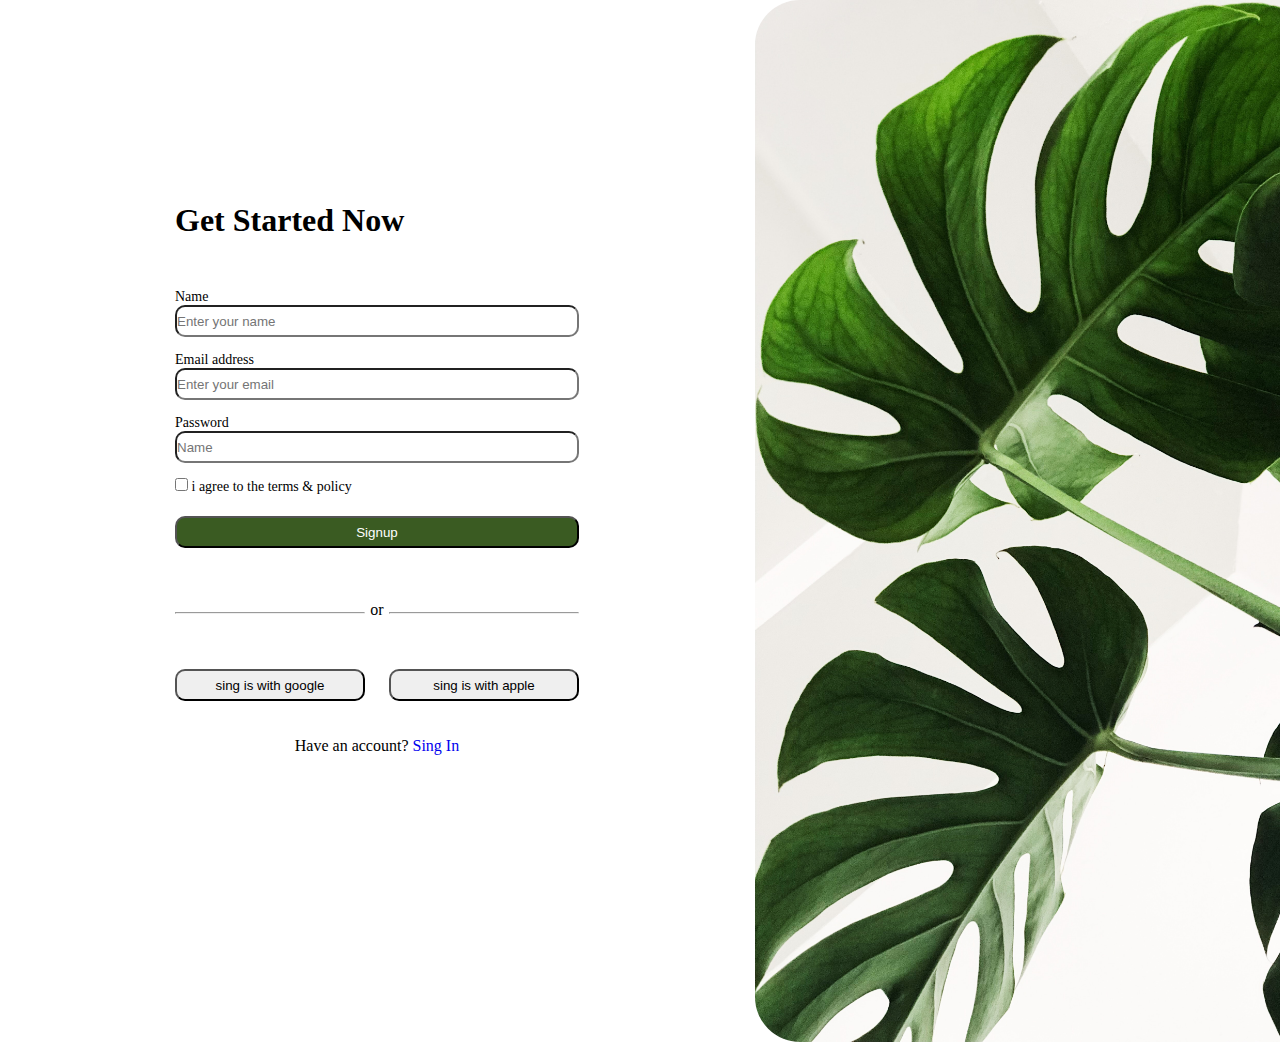
<file: html/index.html>
<!DOCTYPE html>
<html lang="en">
<head>
    <meta charset="UTF-8">
    <meta name="viewport" content="width=device-width, initial-scale=1.0">
    <title>Document</title>
    <link rel="stylesheet" href="../css/style.css">
</head>
<body>
    <div class="box">

        

        <div class="container">
            <h1>Get Started Now</h1>

            <form action="#">

                <label for="name" id="label1">Name</label> <br>
                <input type="text" id="name" placeholder="Enter your name"> <br>



                <label for="email">Email address</label> <br>
                <input type="email" id="email" placeholder="Enter your email"> <br>


                <label for="password">Password</label>   <br>
                <input type="password" id="password" placeholder="Name"> <br>


                <input type="checkbox" id="agree">
                <label for="agree">i agree to the terms & policy</label> <br>


                <input type="submit" id="yuborish" value="Signup">


            </form>
            
            <div class="or">
                <div class="line"><hr></div>
               <p>or</p>
                <div class="line2"><hr></div>
            </div>

            <div class="btn">
                <button id="button">sing is with google</button>
                <button id="button2">sing is with apple</button>
            
            </div>
            <br> <br>
            <p>Have an account? <a href="../html/singin.html">Sing In</a></p>
        </div>

        <img src="../imgs/barg.jpg" alt="">
    </div>
</body>
</html>
</file>
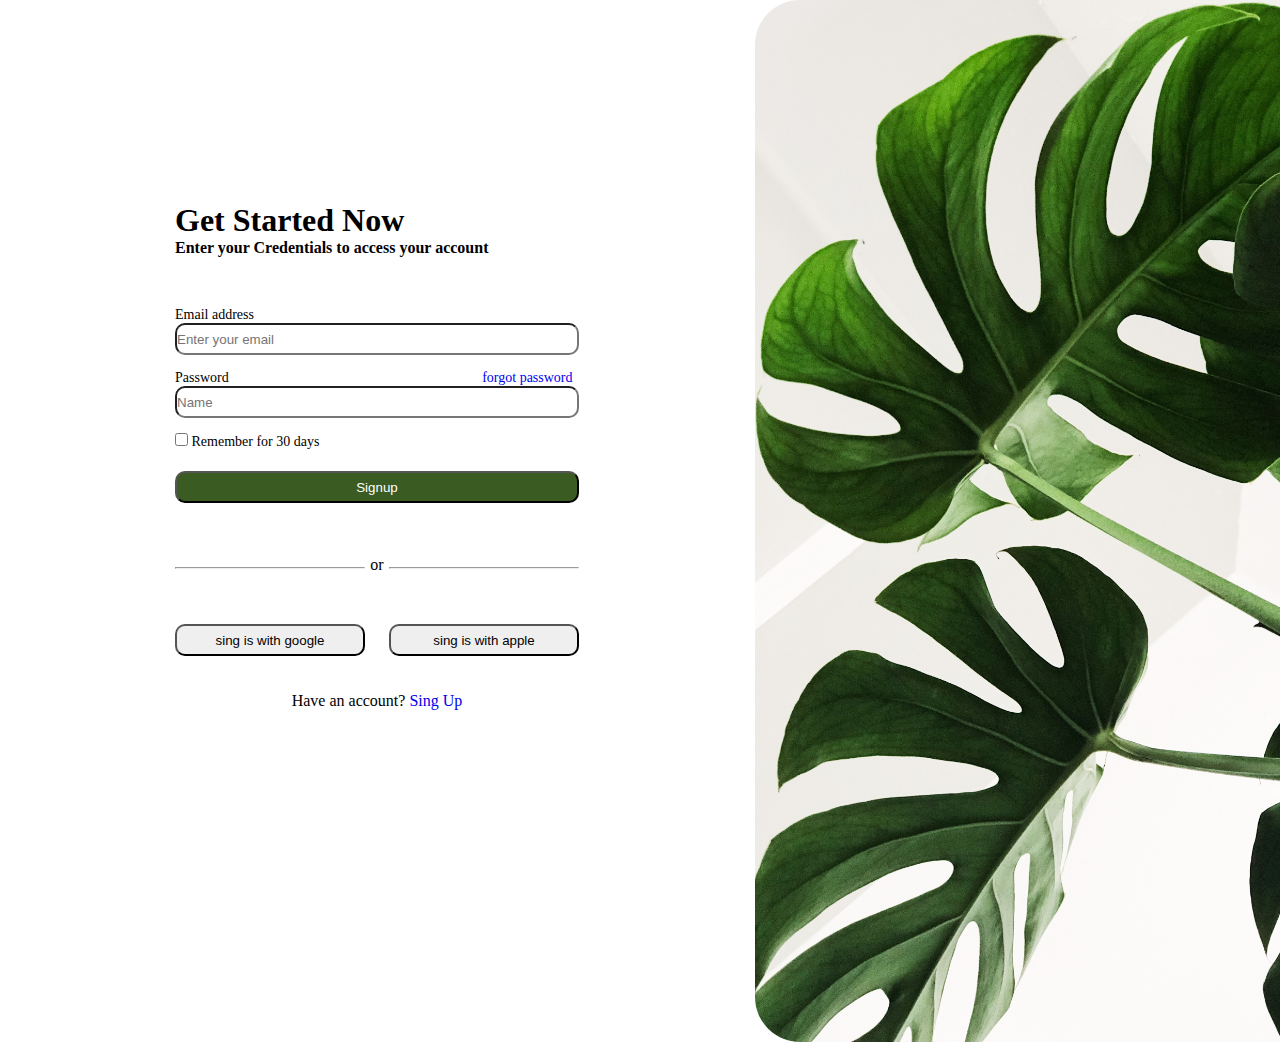
<file: html/singin.html>
<!DOCTYPE html>
<html lang="en">
<head>
    <meta charset="UTF-8">
    <meta name="viewport" content="width=device-width, initial-scale=1.0">
    <title>Document</title>
    <link rel="stylesheet" href="../css/style.css">
</head>
<body>
    <div class="box">

        

        <div class="container">
            <h1>Get Started Now</h1>
            <strong id="sarlavha">Enter your Credentials to access your account</strong>

            <form action="#">

                <label for="email">Email address</label> <br>
                <input type="email" id="email" placeholder="Enter your email"> <br>


                <label for="password">Password</label>   
                <label for="password" id="forgot"><a href="#">forgot password</a></label>
                <br>
                <input type="password" id="password" placeholder="Name"> <br>


                <input type="checkbox" id="agree">
                <label for="agree">Remember for 30 days</label> <br>


                <input type="submit" id="yuborish" value="Signup">


            </form>
            
            <div class="or">
                <div class="line"><hr></div>
               <p>or</p>
                <div class="line2"><hr></div>
            </div>

            <div class="btn">
                <button id="button">sing is with google</button>
                <button id="button2">sing is with apple</button>
            
            </div>
            <br> <br>
            <p>Have an account? <a href="../html/index.html">Sing Up</a></p>
        </div>

        <img src="../imgs/barg.jpg" alt="#">
    </div>
</body>
</html>
</file>
<file: css/style.css>
*{
    margin: 0;
    padding: 0;
    box-sizing: border-box;
}

.box{
    width: 1536px;
    height: 1042px;
    background-color: #fff;
    position: relative;
}

.box img{
    width: 781.5px;
    height: 1042px;
    right: 0;
    border-top-left-radius: 45px;
    border-bottom-left-radius: 45px;
    position: absolute;
}

.container{
    width: 404px;
    height: 638px;
    margin-top: 202px;
    margin-left: 175px;
    float: left;
}

.container form {
    font-size: 14px;
}

.container h1{
    font-size: 32px;
}
.container form{
    margin-top: 50px;
}
#label1{
    margin-top: 50px;
}
#name{
    height: 32px;
    width: 404px;
    border-radius: 10px;
    margin-bottom: 15px;
}

#email{
    height: 32px;
    width: 404px;
    border-radius: 10px;
    margin-bottom: 15px;
}

#password{
    height: 32px;
    width: 404px;
    border-radius: 10px;
    margin-bottom: 15px;
}

#yuborish{
    height: 32px;
    width: 404px;
    border-radius: 10px;
    background-color: #3A5B22;
    color: #fff;
    margin-top: 10px;
}

#agree{
    margin-bottom: 15px;
}

#button{
    width: 190px;
    height: 32px;
    border-radius: 10px;
}

#button2{
    width: 190px;
    height: 32px;
    border-radius: 10px;
}

.container a {
    text-decoration: none;
}

.container p{
    text-align: center;
}

.container #forgot{
    margin-left: 250px;
}

.or{
    width: 404px;
    align-items: center;
    display: flex;
    justify-content: space-between;   
    margin: 50px 0 50px 0; 
}
.or .line hr{
    width: 190px;
    display: inline-block;
}

.or .line2 hr{
    width: 190px;
    display: inline-block;
}

.or p {
    margin-top: 3px;
    text-align: center;
    display: inline-block;
}

.box .btn{
    display: flex;
    justify-content: space-between;
}
</file>
